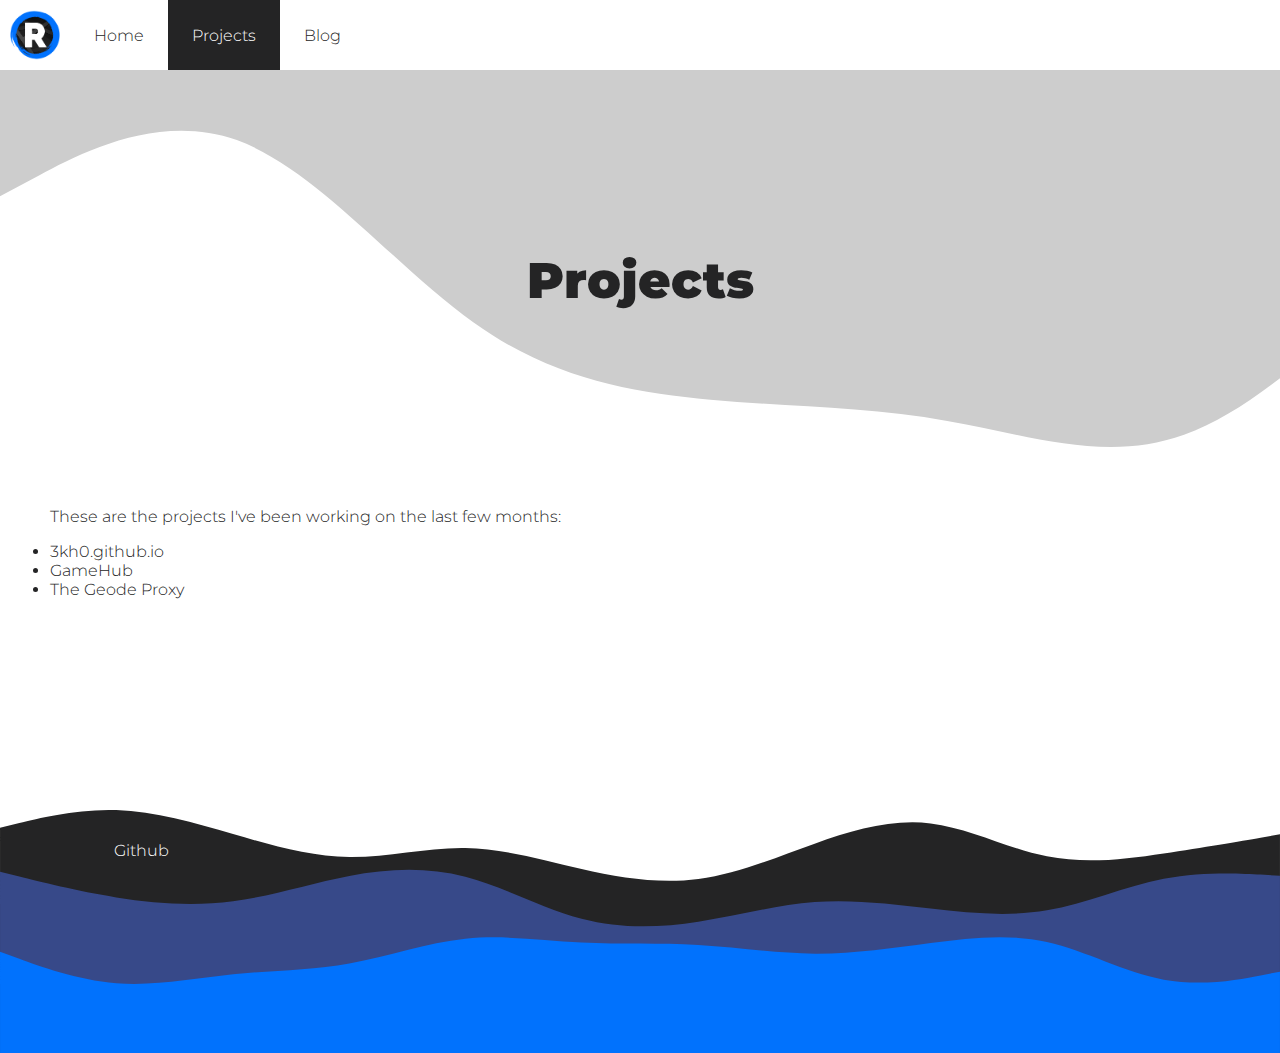
<file: projects/index.html>
<!DOCTYPE html>
<html lang="en">

<head>
    <script defer data-domain="russell2259.github.io" src="https://analytics.embernet.work/js/script.js"></script>
    <meta charset="UTF-8">
    <meta http-equiv="X-UA-Compatible" content="IE=edge">
    <meta name="viewport" content="width=device-width, initial-scale=1.0">
    <link rel="stylesheet" href="/assets/css/main.css">
    <link rel="apple-touch-icon" sizes="180x180" href="/apple-touch-icon.png">
    <link rel="icon" type="image/png" sizes="32x32" href="/favicon-32x32.png">
    <link rel="icon" type="image/png" sizes="16x16" href="/favicon-16x16.png">
    <link rel="manifest" href="/site.webmanifest">
    
    <title>Projects | Russell2259</title>
</head>

<body class="no-scroll">
    <div class="page">
        <div class="nav is-sticky">
            <a href="/" class="logo">
                <img src="/assets/img/russell2259.png" title="Russell2259's Logo" />
            </a>
            <a href="/" class="item">
                Home
            </a>
            <a href="/projects/" class="item is-active">
                Projects
            </a>
            <a href="/blog/" class="item">
                Blog
            </a>
        </div>

        <div class="header">
            <h1>Projects</h1>
        </div>

        <div class="content">
            <p>These are the projects I've been working on the last few months:</p>
            <ul></ul>
                <li><a href="/projects/3kh0">3kh0.github.io</a></li>
                <li><a href="https://github.com/GameHub88">GameHub</a></li>
                <li><a href="https://github.com/Russell2259/Geode">The Geode Proxy</a></li>
            </ul>
        </div>
    </div>
    <footer>
        <svg xmlns="http://www.w3.org/2000/svg" xmlns:xlink="http://www.w3.org/1999/xlink" id="visual" version="1.1"
            viewBox="0 358.74 960 182.26">
            <path data-waveid="top"
                d="M0 372L14.5 368.5C29 365 58 358 87.2 358.8C116.3 359.7 145.7 368.3 174.8 376.8C204 385.3 233 393.7 262 394C291 394.3 320 386.7 349 387.2C378 387.7 407 396.3 436.2 403C465.3 409.7 494.7 414.3 523.8 410.5C553 406.7 582 394.3 611 384C640 373.7 669 365.3 698 368.8C727 372.3 756 387.7 785.2 393.5C814.3 399.3 843.7 395.7 872.8 391.3C902 387 931 382 945.5 379.5L960 377L960 541L945.5 541C931 541 902 541 872.8 541C843.7 541 814.3 541 785.2 541C756 541 727 541 698 541C669 541 640 541 611 541C582 541 553 541 523.8 541C494.7 541 465.3 541 436.2 541C407 541 378 541 349 541C320 541 291 541 262 541C233 541 204 541 174.8 541C145.7 541 116.3 541 87.2 541C58 541 29 541 14.5 541L0 541Z"
                fill="#242425"></path>
            <path
                d="M0 405L14.5 408.7C29 412.3 58 419.7 87.2 424.3C116.3 429 145.7 431 174.8 427.2C204 423.3 233 413.7 262 408.2C291 402.7 320 401.3 349 408.8C378 416.3 407 432.7 436.2 440.3C465.3 448 494.7 447 523.8 442.5C553 438 582 430 611 427.8C640 425.7 669 429.3 698 432.7C727 436 756 439 785.2 434C814.3 429 843.7 416 872.8 410.3C902 404.7 931 406.3 945.5 407.2L960 408L960 541L945.5 541C931 541 902 541 872.8 541C843.7 541 814.3 541 785.2 541C756 541 727 541 698 541C669 541 640 541 611 541C582 541 553 541 523.8 541C494.7 541 465.3 541 436.2 541C407 541 378 541 349 541C320 541 291 541 262 541C233 541 204 541 174.8 541C145.7 541 116.3 541 87.2 541C58 541 29 541 14.5 541L0 541Z"
                fill="#374989"></path>
            <path
                d="M0 465L14.5 470.3C29 475.7 58 486.3 87.2 488.7C116.3 491 145.7 485 174.8 482C204 479 233 479 262 473.8C291 468.7 320 458.3 349 455.3C378 452.3 407 456.7 436.2 458.2C465.3 459.7 494.7 458.3 523.8 460C553 461.7 582 466.3 611 466.5C640 466.7 669 462.3 698 458.5C727 454.7 756 451.3 785.2 457.8C814.3 464.3 843.7 480.7 872.8 486C902 491.3 931 485.7 945.5 482.8L960 480L960 541L945.5 541C931 541 902 541 872.8 541C843.7 541 814.3 541 785.2 541C756 541 727 541 698 541C669 541 640 541 611 541C582 541 553 541 523.8 541C494.7 541 465.3 541 436.2 541C407 541 378 541 349 541C320 541 291 541 262 541C233 541 204 541 174.8 541C145.7 541 116.3 541 87.2 541C58 541 29 541 14.5 541L0 541Z"
                fill="#0172fd"></path>
        </svg>

        <div class="footer-content">
            <a href="https://github.com/Russell2259">Github</a>
        </div>
    </footer>

    <script src="/assets/js/main.js"></script>
</body>

</html>
</file>
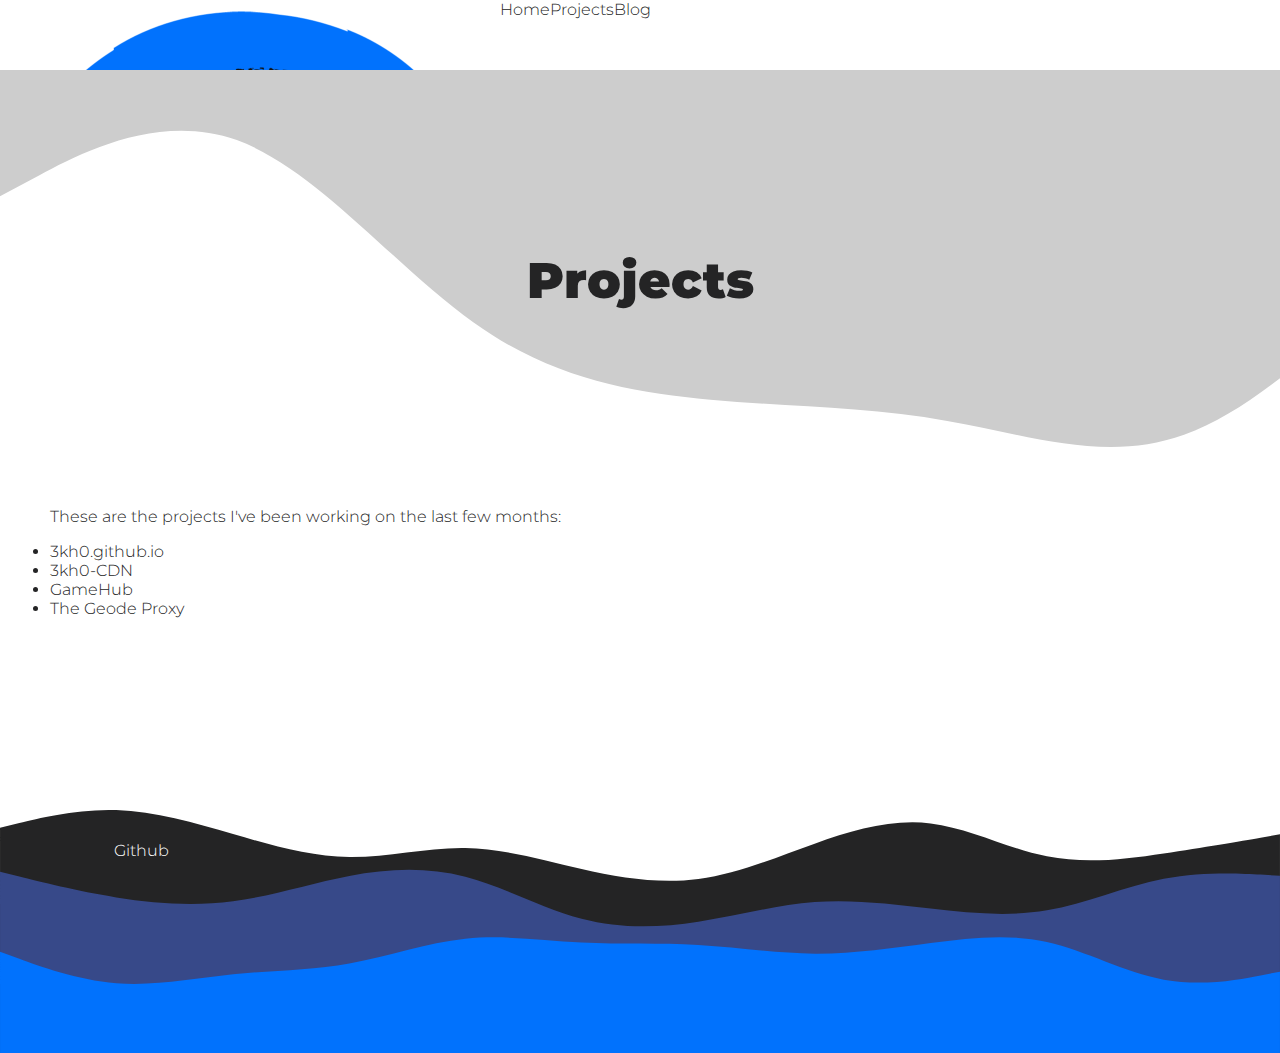
<file: projects.html>
<!DOCTYPE html>
<html lang="en">

<head>
    <meta charset="UTF-8">
    <meta http-equiv="X-UA-Compatible" content="IE=edge">
    <meta name="viewport" content="width=device-width, initial-scale=1.0">
    <link rel="stylesheet" href="/assets/css/main.css">
    <link rel="apple-touch-icon" sizes="180x180" href="/apple-touch-icon.png">
    <link rel="icon" type="image/png" sizes="32x32" href="/favicon-32x32.png">
    <link rel="icon" type="image/png" sizes="16x16" href="/favicon-16x16.png">
    <link rel="manifest" href="/site.webmanifest">
    
    <title>Projects | Russell2259</title>
</head>

<body class="no-scroll">
    <div class="page">
        <div class="nav is-sticky">
            <a href="/" class="nav-logo">
                <img src="/assets/img/russell2259.png" title="Russell2259's Logo" class="logo">
            </a>
            <a href="/" class="nav-item">
                Home
            </a>
            <a href="/projects" class="nav-item is-active">
                Projects
            </a>
            <a href="/blog/" class="nav-item">
                Blog
            </a>
        </div>

        <div class="header">
            <h1>Projects</h1>
        </div>

        <div class="content">
            <p>These are the projects I've been working on the last few months:</p>
            <ul></ul>
                <li><a href="https://github.com/3kh0/3kh0.github.io">3kh0.github.io</a></li>
                <li><a href="https://github.com/Russell2259">3kh0-CDN</a></li>
                <li><a href="https://github.com/GameHub88">GameHub</a></li>
                <li><a href="https://github.com/Russell2259/Geode">The Geode Proxy</a></li>
            </ul>
        </div>
    </div>
    <footer>
        <svg xmlns="http://www.w3.org/2000/svg" xmlns:xlink="http://www.w3.org/1999/xlink" id="visual" version="1.1"
            viewBox="0 358.74 960 182.26">
            <path data-waveid="top"
                d="M0 372L14.5 368.5C29 365 58 358 87.2 358.8C116.3 359.7 145.7 368.3 174.8 376.8C204 385.3 233 393.7 262 394C291 394.3 320 386.7 349 387.2C378 387.7 407 396.3 436.2 403C465.3 409.7 494.7 414.3 523.8 410.5C553 406.7 582 394.3 611 384C640 373.7 669 365.3 698 368.8C727 372.3 756 387.7 785.2 393.5C814.3 399.3 843.7 395.7 872.8 391.3C902 387 931 382 945.5 379.5L960 377L960 541L945.5 541C931 541 902 541 872.8 541C843.7 541 814.3 541 785.2 541C756 541 727 541 698 541C669 541 640 541 611 541C582 541 553 541 523.8 541C494.7 541 465.3 541 436.2 541C407 541 378 541 349 541C320 541 291 541 262 541C233 541 204 541 174.8 541C145.7 541 116.3 541 87.2 541C58 541 29 541 14.5 541L0 541Z"
                fill="#242425"></path>
            <path
                d="M0 405L14.5 408.7C29 412.3 58 419.7 87.2 424.3C116.3 429 145.7 431 174.8 427.2C204 423.3 233 413.7 262 408.2C291 402.7 320 401.3 349 408.8C378 416.3 407 432.7 436.2 440.3C465.3 448 494.7 447 523.8 442.5C553 438 582 430 611 427.8C640 425.7 669 429.3 698 432.7C727 436 756 439 785.2 434C814.3 429 843.7 416 872.8 410.3C902 404.7 931 406.3 945.5 407.2L960 408L960 541L945.5 541C931 541 902 541 872.8 541C843.7 541 814.3 541 785.2 541C756 541 727 541 698 541C669 541 640 541 611 541C582 541 553 541 523.8 541C494.7 541 465.3 541 436.2 541C407 541 378 541 349 541C320 541 291 541 262 541C233 541 204 541 174.8 541C145.7 541 116.3 541 87.2 541C58 541 29 541 14.5 541L0 541Z"
                fill="#374989"></path>
            <path
                d="M0 465L14.5 470.3C29 475.7 58 486.3 87.2 488.7C116.3 491 145.7 485 174.8 482C204 479 233 479 262 473.8C291 468.7 320 458.3 349 455.3C378 452.3 407 456.7 436.2 458.2C465.3 459.7 494.7 458.3 523.8 460C553 461.7 582 466.3 611 466.5C640 466.7 669 462.3 698 458.5C727 454.7 756 451.3 785.2 457.8C814.3 464.3 843.7 480.7 872.8 486C902 491.3 931 485.7 945.5 482.8L960 480L960 541L945.5 541C931 541 902 541 872.8 541C843.7 541 814.3 541 785.2 541C756 541 727 541 698 541C669 541 640 541 611 541C582 541 553 541 523.8 541C494.7 541 465.3 541 436.2 541C407 541 378 541 349 541C320 541 291 541 262 541C233 541 204 541 174.8 541C145.7 541 116.3 541 87.2 541C58 541 29 541 14.5 541L0 541Z"
                fill="#0172fd"></path>
        </svg>

        <div class="footer-content">
            <a href="https://github.com/Russell2259">Github</a>
        </div>
    </footer>

    <script src="/assets/js/main.js"></script>
</body>

</html>
</file>
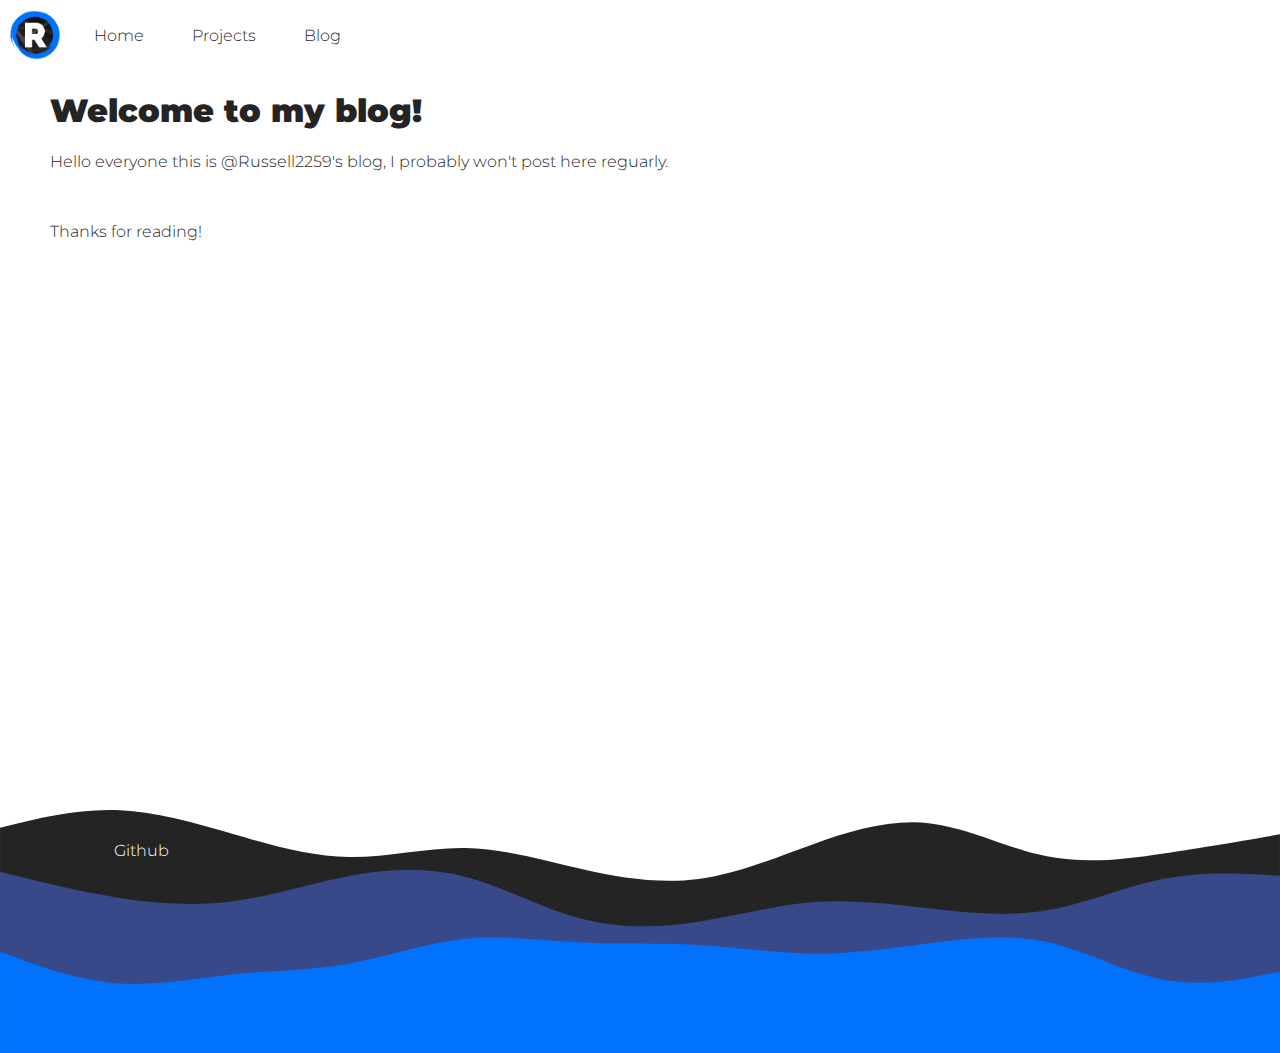
<file: blog/welcome-to-my-blog.html>
<!DOCTYPE html>
<html lang="en">

<head>
    <script defer data-domain="russell2259.github.io" src="https://analytics.embernet.work/js/script.js"></script>
    <meta charset="UTF-8">
    <meta http-equiv="X-UA-Compatible" content="IE=edge">
    <meta name="viewport" content="width=device-width, initial-scale=1.0">
    <link rel="stylesheet" href="/assets/css/main.css">
    <link rel="apple-touch-icon" sizes="180x180" href="/apple-touch-icon.png">
    <link rel="icon" type="image/png" sizes="32x32" href="/favicon-32x32.png">
    <link rel="icon" type="image/png" sizes="16x16" href="/favicon-16x16.png">
    <link rel="manifest" href="/site.webmanifest">
    
    <title>Welcome to my blog! | Russell2259's Blog</title>
</head>

<body class="no-scroll">
    <div class="page">
        <div class="nav is-sticky">
            <a href="/" class="logo">
                <img src="/assets/img/russell2259.png" title="Russell2259's Logo" />
            </a>
            <a href="/" class="item">
                Home
            </a>
            <a href="/projects/" class="item">
                Projects
            </a>
            <a href="/blog/" class="item">
                Blog
            </a>
        </div>

        <div class="content">
            <h1>Welcome to my blog!</h1>
            <p>Hello everyone this is <a href="https://github.com/Russell2259">@Russell2259</a>'s blog, I probably won't post here reguarly.</p>
            <br>
            <p>Thanks for reading!</p>
        </div>
    </div>
    <footer>
        <svg xmlns="http://www.w3.org/2000/svg" xmlns:xlink="http://www.w3.org/1999/xlink" id="visual" version="1.1"
            viewBox="0 358.74 960 182.26">
            <path data-waveid="top"
                d="M0 372L14.5 368.5C29 365 58 358 87.2 358.8C116.3 359.7 145.7 368.3 174.8 376.8C204 385.3 233 393.7 262 394C291 394.3 320 386.7 349 387.2C378 387.7 407 396.3 436.2 403C465.3 409.7 494.7 414.3 523.8 410.5C553 406.7 582 394.3 611 384C640 373.7 669 365.3 698 368.8C727 372.3 756 387.7 785.2 393.5C814.3 399.3 843.7 395.7 872.8 391.3C902 387 931 382 945.5 379.5L960 377L960 541L945.5 541C931 541 902 541 872.8 541C843.7 541 814.3 541 785.2 541C756 541 727 541 698 541C669 541 640 541 611 541C582 541 553 541 523.8 541C494.7 541 465.3 541 436.2 541C407 541 378 541 349 541C320 541 291 541 262 541C233 541 204 541 174.8 541C145.7 541 116.3 541 87.2 541C58 541 29 541 14.5 541L0 541Z"
                fill="#242425"></path>
            <path
                d="M0 405L14.5 408.7C29 412.3 58 419.7 87.2 424.3C116.3 429 145.7 431 174.8 427.2C204 423.3 233 413.7 262 408.2C291 402.7 320 401.3 349 408.8C378 416.3 407 432.7 436.2 440.3C465.3 448 494.7 447 523.8 442.5C553 438 582 430 611 427.8C640 425.7 669 429.3 698 432.7C727 436 756 439 785.2 434C814.3 429 843.7 416 872.8 410.3C902 404.7 931 406.3 945.5 407.2L960 408L960 541L945.5 541C931 541 902 541 872.8 541C843.7 541 814.3 541 785.2 541C756 541 727 541 698 541C669 541 640 541 611 541C582 541 553 541 523.8 541C494.7 541 465.3 541 436.2 541C407 541 378 541 349 541C320 541 291 541 262 541C233 541 204 541 174.8 541C145.7 541 116.3 541 87.2 541C58 541 29 541 14.5 541L0 541Z"
                fill="#374989"></path>
            <path
                d="M0 465L14.5 470.3C29 475.7 58 486.3 87.2 488.7C116.3 491 145.7 485 174.8 482C204 479 233 479 262 473.8C291 468.7 320 458.3 349 455.3C378 452.3 407 456.7 436.2 458.2C465.3 459.7 494.7 458.3 523.8 460C553 461.7 582 466.3 611 466.5C640 466.7 669 462.3 698 458.5C727 454.7 756 451.3 785.2 457.8C814.3 464.3 843.7 480.7 872.8 486C902 491.3 931 485.7 945.5 482.8L960 480L960 541L945.5 541C931 541 902 541 872.8 541C843.7 541 814.3 541 785.2 541C756 541 727 541 698 541C669 541 640 541 611 541C582 541 553 541 523.8 541C494.7 541 465.3 541 436.2 541C407 541 378 541 349 541C320 541 291 541 262 541C233 541 204 541 174.8 541C145.7 541 116.3 541 87.2 541C58 541 29 541 14.5 541L0 541Z"
                fill="#0172fd"></path>
        </svg>

        <div class="footer-content">
            <a href="https://github.com/Russell2259">Github</a>
        </div>
    </footer>

    <script src="/assets/js/main.js"></script>
</body>

</html>
</file>
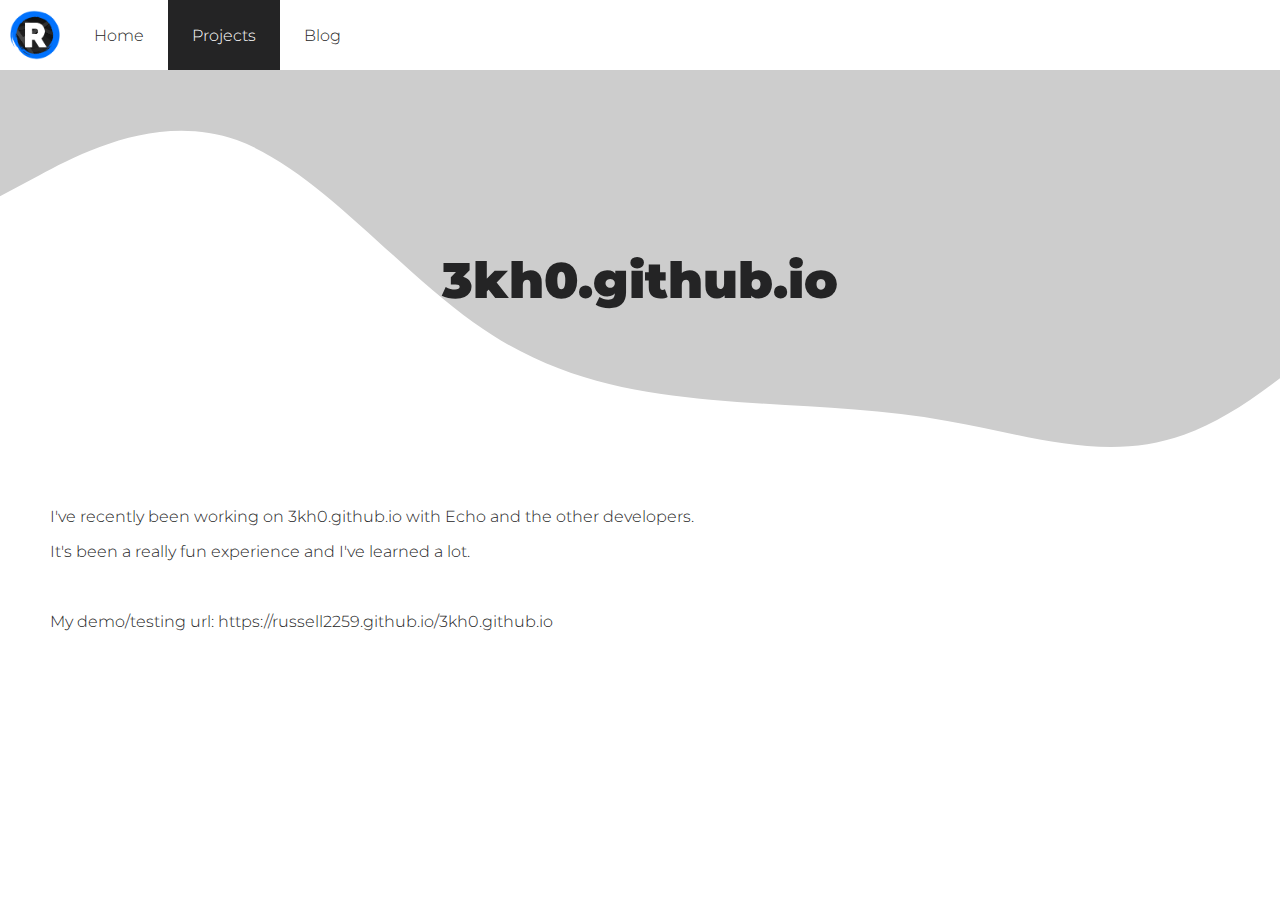
<file: projects/3kh0.html>
<!DOCTYPE html>
<html lang="en">

<head>
    <script defer data-domain="russell2259.github.io" src="https://analytics.embernet.work/js/script.js"></script>
    <meta charset="UTF-8">
    <meta http-equiv="X-UA-Compatible" content="IE=edge">
    <meta name="viewport" content="width=device-width, initial-scale=1.0">
    <link rel="stylesheet" href="/assets/css/main.css">
    <link rel="apple-touch-icon" sizes="180x180" href="/apple-touch-icon.png">
    <link rel="icon" type="image/png" sizes="32x32" href="/favicon-32x32.png">
    <link rel="icon" type="image/png" sizes="16x16" href="/favicon-16x16.png">
    <link rel="manifest" href="/site.webmanifest">

    <title>3kh0.github.io | Russell2259's Projects</title>
</head>

<body class="no-scroll">
    <div class="page">
        <div class="nav is-sticky">
            <a href="/" class="logo">
                <img src="/assets/img/russell2259.png" title="Russell2259's Logo" />
            </a>
            <a href="/" class="item">
                Home
            </a>
            <a href="/projects/" class="item is-active">
                Projects
            </a>
            <a href="/blog/" class="item">
                Blog
            </a>
        </div>

        <div class="header">
            <h1>3kh0.github.io</h1>
        </div>
        <div class="content">
            <p>I've recently been working on <a href="https://github.com/3kh0/3kh0.github.io" target="_blank">3kh0.github.io</a> with Echo and the other developers.</p>
            <p>It's been a really fun experience and I've learned a lot.</p>
            <br>
            <p>My demo/testing url: <a href="/3kh0.github.io">https://russell2259.github.io/3kh0.github.io</a></p>
        </div>

        <script src="/assets/js/main.js"></script>
</body>

</html>
</file>
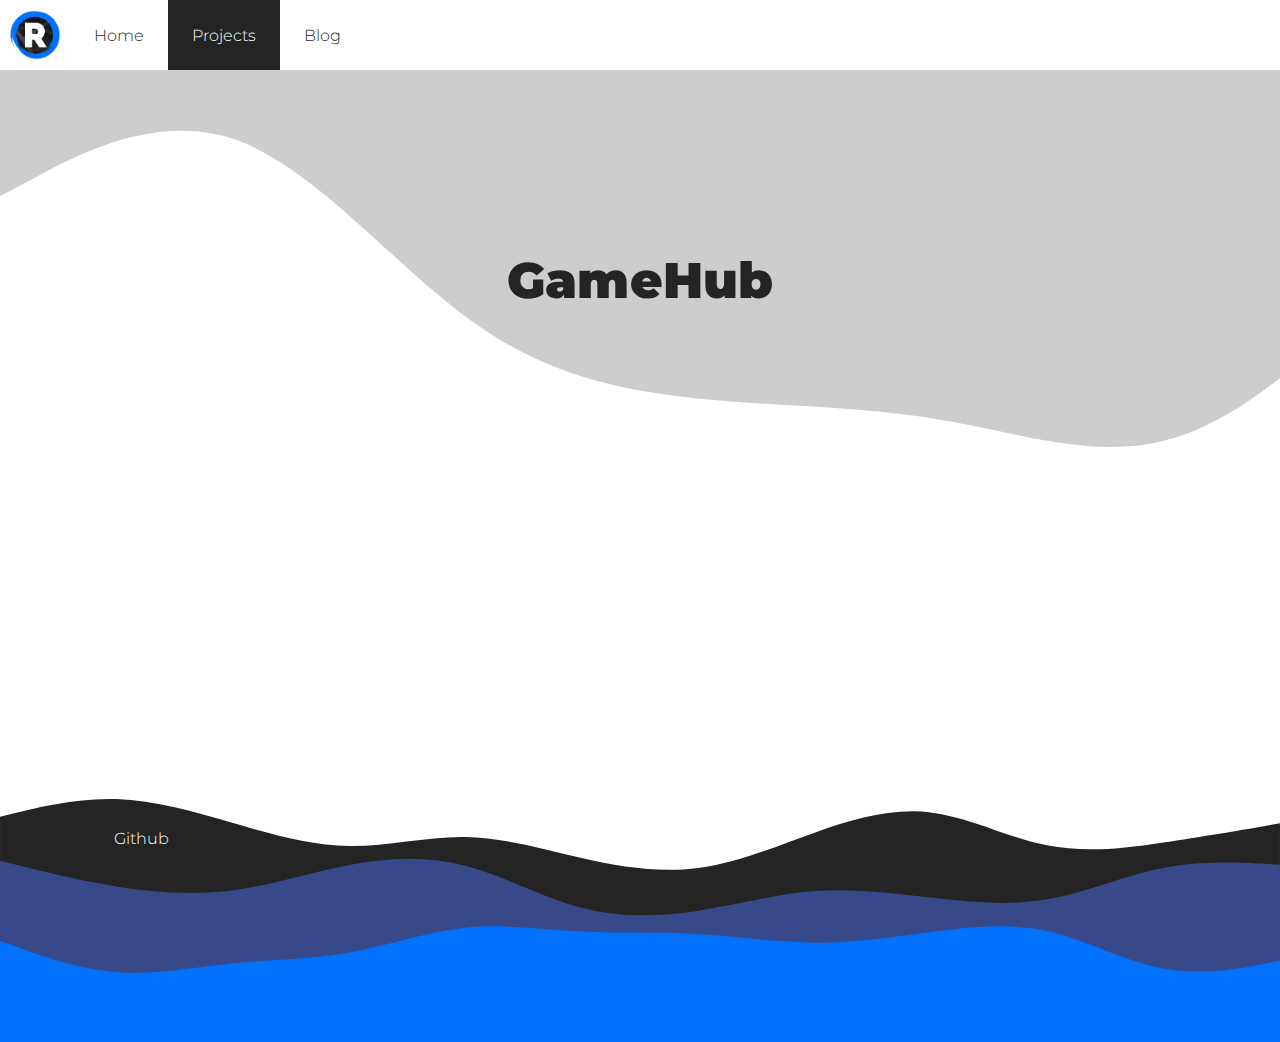
<file: projects/gamehub.html>
<!DOCTYPE html>
<html lang="en">

<head>
    <script defer data-domain="russell2259.github.io" src="https://analytics.embernet.work/js/script.js"></script>
    <meta charset="UTF-8">
    <meta http-equiv="X-UA-Compatible" content="IE=edge">
    <meta name="viewport" content="width=device-width, initial-scale=1.0">
    <link rel="stylesheet" href="/assets/css/main.css">
    <link rel="apple-touch-icon" sizes="180x180" href="/apple-touch-icon.png">
    <link rel="icon" type="image/png" sizes="32x32" href="/favicon-32x32.png">
    <link rel="icon" type="image/png" sizes="16x16" href="/favicon-16x16.png">
    <link rel="manifest" href="/site.webmanifest">

    <title>GameHub | Russell2259's Projects</title>
</head>

<body class="no-scroll">
    <div class="page">
        <div class="nav is-sticky">
            <a href="/" class="logo">
                <img src="/assets/img/russell2259.png" title="Russell2259's Logo" />
            </a>
            <a href="/" class="item">
                Home
            </a>
            <a href="/projects/" class="item is-active">
                Projects
            </a>
            <a href="/blog/" class="item">
                Blog
            </a>
        </div>

        <div class="header">
            <h1>GameHub</h1>
        </div>
        <div class="content">

        </div>
        <footer>
            <svg xmlns="http://www.w3.org/2000/svg" xmlns:xlink="http://www.w3.org/1999/xlink" id="visual" version="1.1"
                viewBox="0 358.74 960 182.26">
                <path data-waveid="top"
                    d="M0 372L14.5 368.5C29 365 58 358 87.2 358.8C116.3 359.7 145.7 368.3 174.8 376.8C204 385.3 233 393.7 262 394C291 394.3 320 386.7 349 387.2C378 387.7 407 396.3 436.2 403C465.3 409.7 494.7 414.3 523.8 410.5C553 406.7 582 394.3 611 384C640 373.7 669 365.3 698 368.8C727 372.3 756 387.7 785.2 393.5C814.3 399.3 843.7 395.7 872.8 391.3C902 387 931 382 945.5 379.5L960 377L960 541L945.5 541C931 541 902 541 872.8 541C843.7 541 814.3 541 785.2 541C756 541 727 541 698 541C669 541 640 541 611 541C582 541 553 541 523.8 541C494.7 541 465.3 541 436.2 541C407 541 378 541 349 541C320 541 291 541 262 541C233 541 204 541 174.8 541C145.7 541 116.3 541 87.2 541C58 541 29 541 14.5 541L0 541Z"
                    fill="#242425"></path>
                <path
                    d="M0 405L14.5 408.7C29 412.3 58 419.7 87.2 424.3C116.3 429 145.7 431 174.8 427.2C204 423.3 233 413.7 262 408.2C291 402.7 320 401.3 349 408.8C378 416.3 407 432.7 436.2 440.3C465.3 448 494.7 447 523.8 442.5C553 438 582 430 611 427.8C640 425.7 669 429.3 698 432.7C727 436 756 439 785.2 434C814.3 429 843.7 416 872.8 410.3C902 404.7 931 406.3 945.5 407.2L960 408L960 541L945.5 541C931 541 902 541 872.8 541C843.7 541 814.3 541 785.2 541C756 541 727 541 698 541C669 541 640 541 611 541C582 541 553 541 523.8 541C494.7 541 465.3 541 436.2 541C407 541 378 541 349 541C320 541 291 541 262 541C233 541 204 541 174.8 541C145.7 541 116.3 541 87.2 541C58 541 29 541 14.5 541L0 541Z"
                    fill="#374989"></path>
                <path
                    d="M0 465L14.5 470.3C29 475.7 58 486.3 87.2 488.7C116.3 491 145.7 485 174.8 482C204 479 233 479 262 473.8C291 468.7 320 458.3 349 455.3C378 452.3 407 456.7 436.2 458.2C465.3 459.7 494.7 458.3 523.8 460C553 461.7 582 466.3 611 466.5C640 466.7 669 462.3 698 458.5C727 454.7 756 451.3 785.2 457.8C814.3 464.3 843.7 480.7 872.8 486C902 491.3 931 485.7 945.5 482.8L960 480L960 541L945.5 541C931 541 902 541 872.8 541C843.7 541 814.3 541 785.2 541C756 541 727 541 698 541C669 541 640 541 611 541C582 541 553 541 523.8 541C494.7 541 465.3 541 436.2 541C407 541 378 541 349 541C320 541 291 541 262 541C233 541 204 541 174.8 541C145.7 541 116.3 541 87.2 541C58 541 29 541 14.5 541L0 541Z"
                    fill="#0172fd"></path>
            </svg>

            <div class="footer-content">
                <a href="https://github.com/Russell2259">Github</a>
            </div>
        </footer>

        <script src="/assets/js/main.js"></script>
</body>

</html>
</file>
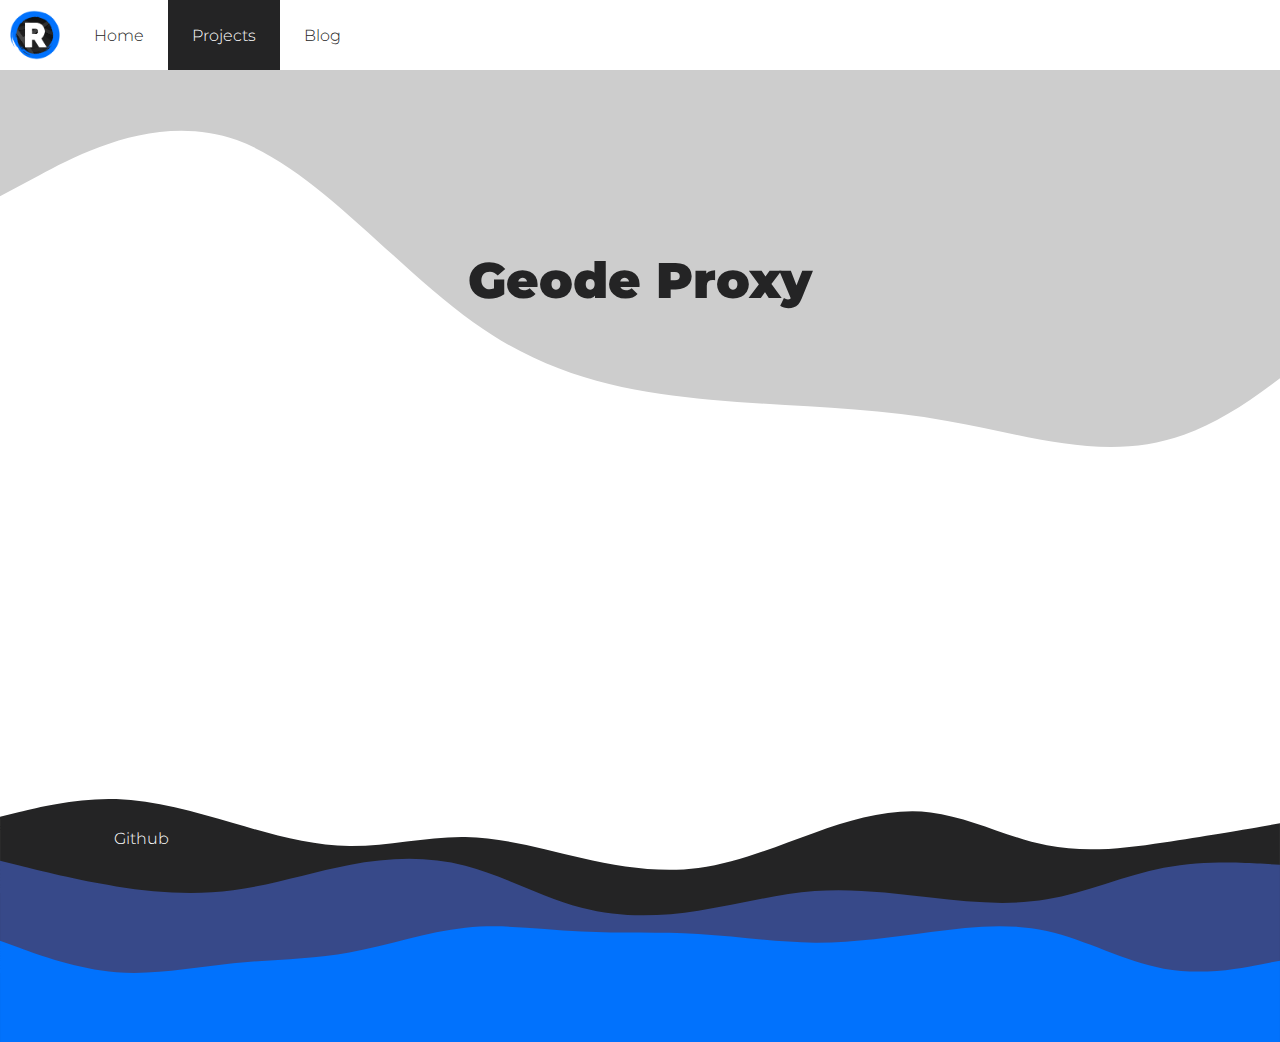
<file: projects/geode.html>
<!DOCTYPE html>
<html lang="en">

<head>
    <script defer data-domain="russell2259.github.io" src="https://analytics.embernet.work/js/script.js"></script>
    <meta charset="UTF-8">
    <meta http-equiv="X-UA-Compatible" content="IE=edge">
    <meta name="viewport" content="width=device-width, initial-scale=1.0">
    <link rel="stylesheet" href="/assets/css/main.css">
    <link rel="apple-touch-icon" sizes="180x180" href="/apple-touch-icon.png">
    <link rel="icon" type="image/png" sizes="32x32" href="/favicon-32x32.png">
    <link rel="icon" type="image/png" sizes="16x16" href="/favicon-16x16.png">
    <link rel="manifest" href="/site.webmanifest">

    <title>Geode Proxy | Russell2259's Projects</title>
</head>

<body class="no-scroll">
    <div class="page">
        <div class="nav is-sticky">
            <a href="/" class="logo">
                <img src="/assets/img/russell2259.png" title="Russell2259's Logo" />
            </a>
            <a href="/" class="item">
                Home
            </a>
            <a href="/projects/" class="item is-active">
                Projects
            </a>
            <a href="/blog/" class="item">
                Blog
            </a>
        </div>

        <div class="header">
            <h1>Geode Proxy</h1>
        </div>
        <div class="content">

        </div>
        <footer>
            <svg xmlns="http://www.w3.org/2000/svg" xmlns:xlink="http://www.w3.org/1999/xlink" id="visual" version="1.1"
                viewBox="0 358.74 960 182.26">
                <path data-waveid="top"
                    d="M0 372L14.5 368.5C29 365 58 358 87.2 358.8C116.3 359.7 145.7 368.3 174.8 376.8C204 385.3 233 393.7 262 394C291 394.3 320 386.7 349 387.2C378 387.7 407 396.3 436.2 403C465.3 409.7 494.7 414.3 523.8 410.5C553 406.7 582 394.3 611 384C640 373.7 669 365.3 698 368.8C727 372.3 756 387.7 785.2 393.5C814.3 399.3 843.7 395.7 872.8 391.3C902 387 931 382 945.5 379.5L960 377L960 541L945.5 541C931 541 902 541 872.8 541C843.7 541 814.3 541 785.2 541C756 541 727 541 698 541C669 541 640 541 611 541C582 541 553 541 523.8 541C494.7 541 465.3 541 436.2 541C407 541 378 541 349 541C320 541 291 541 262 541C233 541 204 541 174.8 541C145.7 541 116.3 541 87.2 541C58 541 29 541 14.5 541L0 541Z"
                    fill="#242425"></path>
                <path
                    d="M0 405L14.5 408.7C29 412.3 58 419.7 87.2 424.3C116.3 429 145.7 431 174.8 427.2C204 423.3 233 413.7 262 408.2C291 402.7 320 401.3 349 408.8C378 416.3 407 432.7 436.2 440.3C465.3 448 494.7 447 523.8 442.5C553 438 582 430 611 427.8C640 425.7 669 429.3 698 432.7C727 436 756 439 785.2 434C814.3 429 843.7 416 872.8 410.3C902 404.7 931 406.3 945.5 407.2L960 408L960 541L945.5 541C931 541 902 541 872.8 541C843.7 541 814.3 541 785.2 541C756 541 727 541 698 541C669 541 640 541 611 541C582 541 553 541 523.8 541C494.7 541 465.3 541 436.2 541C407 541 378 541 349 541C320 541 291 541 262 541C233 541 204 541 174.8 541C145.7 541 116.3 541 87.2 541C58 541 29 541 14.5 541L0 541Z"
                    fill="#374989"></path>
                <path
                    d="M0 465L14.5 470.3C29 475.7 58 486.3 87.2 488.7C116.3 491 145.7 485 174.8 482C204 479 233 479 262 473.8C291 468.7 320 458.3 349 455.3C378 452.3 407 456.7 436.2 458.2C465.3 459.7 494.7 458.3 523.8 460C553 461.7 582 466.3 611 466.5C640 466.7 669 462.3 698 458.5C727 454.7 756 451.3 785.2 457.8C814.3 464.3 843.7 480.7 872.8 486C902 491.3 931 485.7 945.5 482.8L960 480L960 541L945.5 541C931 541 902 541 872.8 541C843.7 541 814.3 541 785.2 541C756 541 727 541 698 541C669 541 640 541 611 541C582 541 553 541 523.8 541C494.7 541 465.3 541 436.2 541C407 541 378 541 349 541C320 541 291 541 262 541C233 541 204 541 174.8 541C145.7 541 116.3 541 87.2 541C58 541 29 541 14.5 541L0 541Z"
                    fill="#0172fd"></path>
            </svg>

            <div class="footer-content">
                <a href="https://github.com/Russell2259">Github</a>
            </div>
        </footer>

        <script src="/assets/js/main.js"></script>
</body>

</html>
</file>
<file: assets/css/main.css>
@media (prefers-color-scheme:light) {
    * {
        --bg-color: #fff;
        --text-color: #242425;
        --wave-color: #242425;
        --footer-color: #fff;
        --border-color: #00000033;
        --shadow-color: #999;
    }
}

@media (prefers-color-scheme:dark) {
    * {
        --bg-color: #242425;
        --text-color: #fff;
        --wave-color: #fff;
        --footer-color: #ffffff;
        --border-color: #ffffff33;
        --shadow-color: #111;
    }
}

* {
    font-family: montserrat;
    transition: 0.5s;
    scroll-behavior: smooth;
    user-select: none;
}

html,
body {
    background-color: var(--bg-color);
    color: var(--text-color);
    height: 100vh;
    margin: 0px;
    width: 100%;
}

.banner.birthday {
    background-color: #242425;
    background-image: url('/assets/img/banner-background.svg');
    background-position: center center;
    background-repeat: no-repeat;
    height: 75px;
    width: 100%;
    color: #fff;
}

.banner.birthday>h1 {
    font-family: montserrat-black;
    font-size: 35px;
    margin: 0;
    padding-top: 15px;
    text-align: center;
    color: #fff;
}

body.no-scroll {
    overflow: hidden;
}

footer {
    align-self: center;
    height: 80px;
    margin-top: auto;
    overflow: hidden;
    padding-left: 7%;
    width: 93%;
}

footer>.footer-content>a {
    color: var(--bg-color);
    text-decoration: none;
    padding: 1.5em;
}

footer>svg {
    left: 0;
    position: absolute;
    width: 100%;
}

footer>svg.wave>path {
    fill: var(--wave-color);
}

footer>svg>path[data-waveid=top] {
    fill: var(--wave-color);
}

footer>.footer-content {
    align-items: center;
    display: flex;
    justify-content: left;
    position: absolute;
    z-index: 20;
    width: 93%;
    height: inherit;
}

.page {
    height: calc(100% - 90px);
}

.nav {
    display: flex;
    height: 70px;
    justify-content: left;
    overflow: hidden;
}

.nav.is-sticky {
    position: sticky;
}

.nav>.item {
    align-items: center;
    color: var(--text-color);
    display: flex;
    padding-left: 1.5rem;
    padding-right: 1.5rem;
    text-decoration: none;
}

.nav>.item:hover {
    background-color: var(--text-color);
    color: var(--bg-color);
    text-decoration: none;
}

.nav>a:hover::before {
    text-decoration: none;
}

.nav>a::before {
    text-decoration: none;
}

.nav>.item.is-active {
    background-color: var(--text-color);
    color: var(--bg-color);
    text-decoration: none;
}

.nav>.logo {
    height: 50px;
    overflow: hidden;
    padding: 10px;
}

.nav>.logo>img {
    width: 50px;
}

.header {
    background-image: url('/assets/img/header_wave.svg');
    background-repeat: no-repeat;
    background-size: cover;
    display: flex;
    height: 52%;
    justify-content: center;
}

.header>h1 {
    align-items: center;
    display: flex;
    font-family: montserrat-black;
    font-size: 50px;
    margin: 0;
}

h1 {
    font-family: montserrat-black;
}

.content {
    margin-left: 50px;
    margin-right: 50px;
    height: 38%;
}

.is-center {
    text-align: center;
}

.posts>a::before {
    display: none;
}

a {
    color: var(--text-color);
    text-decoration: none;
    position: relative;
}

a::before {
    background-color: var(--text-color);
    bottom: -0.5px;
    content: '';
    display: block;
    height: 1px;
    left: 0;
    position: absolute;
    transform: scaleX(0);
    transform-origin: left top;
    transition: transform 0.3s ease 0s;
    width: 100%;
}

a:hover::before {
    transform: scaleX(1);
}

.row {
    display: flex;
    justify-content: space-between;
    width: 100%;
}

.row>div {
    width: 50%;
}

.right {
    text-align: right;
    align-items: right;
}

.slideshow_container {
    display: flex;
    overflow: visible;
}

.slideshow_container>.slideshow {
    height: 100%;
    width: 100%;
    margin-right: 50px;
    margin-left: 50px;
    display: flex;
    justify-content: space-between;
    overflow: hidden;
}

.slideshow_container>.slideshow.moving {
    overflow-x: scroll;
    overflow-y: hidden;
}

.slideshow_container>::-webkit-scrollbar {
    display: none;
}

.slideshow_container>.slideshow>.item {
    width: 72em;
    margin-right: calc(100% - 72em);
}

.slideshow_container>.slideshow>.item>.slide_content {
    width: 72em;
}

.slideshow_container>.arrow {
    color: var(--text-color);
    font-size: 30px;
    position: absolute;
    cursor: pointer;
}

.slideshow_container>.arrow:hover {
    box-shadow: 2px 2px 8px var(--shadow-color);
}

.slideshow_container>.arrow[data-arrow='right'] {
    right: 50px;
}

.slideshow_container>.arrow>svg {
    margin-top: 2.5em;
    margin-bottom: 2.5em;
}

.slideshow_container>.arrow:hover {
    opacity: 0.5;
}

input {
    background: none;
    font-family: inherit;
    padding: 0px 17px;
    height: 48px;
    border: 1px solid var(--border-color);
    color: var(--text-color);
    border-radius: 3px;
    outline: none;
    width: 350px;
    margin-top: 5px;
    border-radius: 50px;
    color: var(--text-color);
    transition: .5s;
    margin: auto;
}

input:focus {
    border: 1px solid #fdfdfd83;
    border-radius: 6px;
    box-shadow: 2px 2px 8px var(--shadow-color);
}

input:focus:disabled {
    border-radius: 50px;
}

input:disabled {
    border: 1px solid var(--color-red-disabled);
    color: var(--color-red-disabled);
    cursor: not-allowed;
}

input:disabled::placeholder {
    color: var(--color-red-disabled);
}

input::placeholder {
    transition: .5s;
}

button {
    background: none;
    font-family: inherit;
    padding: 0px 17px;
    height: 48px;
    border: 1px solid var(--border-color);
    color: var(--text-color);
    border-radius: 3px;
    outline: none;
    padding-left: 40px;
    padding-right: 40px;
    margin-top: 5px;
    border-radius: 50px;
    color: var(--text-color);
    transition: .5s;
    cursor: pointer;
}

button:hover {
    border: 1px solid #00000083;
    border-radius: 6px;
    box-shadow: 2px 2px 8px var(--shadow-color);
}

button:hover:disabled {
    border-radius: 50px;
}

button:disabled {
    border: 1px solid var(--color-red-disabled);
    color: var(--color-red-disabled);
    cursor: not-allowed;
}

.is-small {
    font-size: smaller;
}

.posts>a {
    text-decoration: none;
}

.post {
    background: #0172FD;
    border-radius: 30px;
    margin: 20px;
    padding: 20px 0 20px 50px;
    text-decoration: none;
    width: 60%;
}

.post:hover {
    box-shadow: 3px 3px 9px var(--shadow-color);
    margin-left: 100px;
}

.post>img {
    background: #242425;
    padding: 10px;
    border-radius: 15px;
    width: 0px;
    height: 0px;
    position: absolute;
    top: 50%;
    transform: translate(0%, -50%);
    opacity: 0;
}

.post:hover img {
    opacity: 1;
    width: 50px;
    height: 50px;
}

.post:hover p {
    padding-left: 8%;
}

.post:hover h1 {
    padding-left: 8%;
}

img.emoji {
    height: 20px;
    margin-left: 5px;
    border-radius: 5px;
}

@font-face {
    font-family: 'montserrat';
    src: url('/assets/fonts/Montserrat-Light.woff2') format('woff2'),
        url('/assets/fonts/Montserrat-Light.woff') format('woff');
    font-weight: normal;
    font-style: normal;
}

@font-face {
    font-family: 'montserrat-black';
    src: url('/assets/fonts/Montserrat-Black.woff2') format('woff2'),
        url('/assets/fonts/Montserrat-Black.woff') format('woff');
    font-weight: normal;
    font-style: normal;
}
</file>
